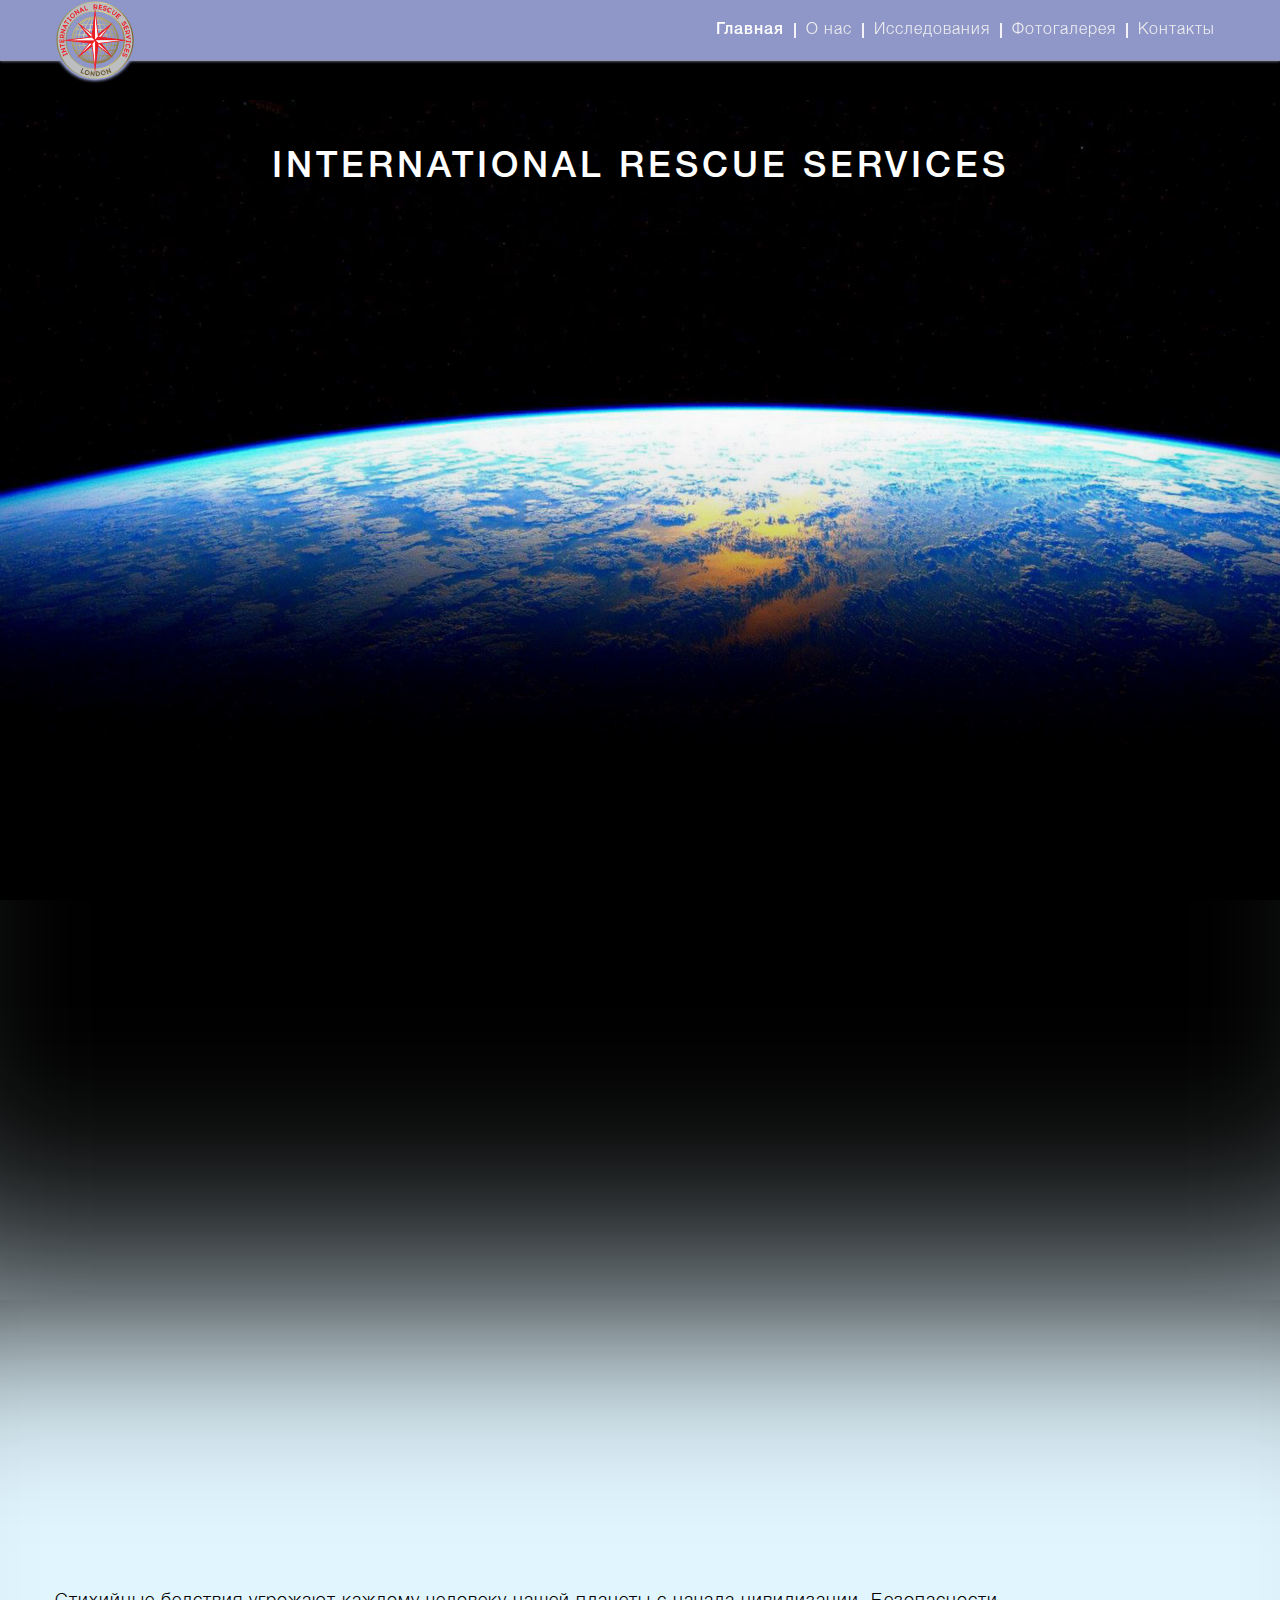
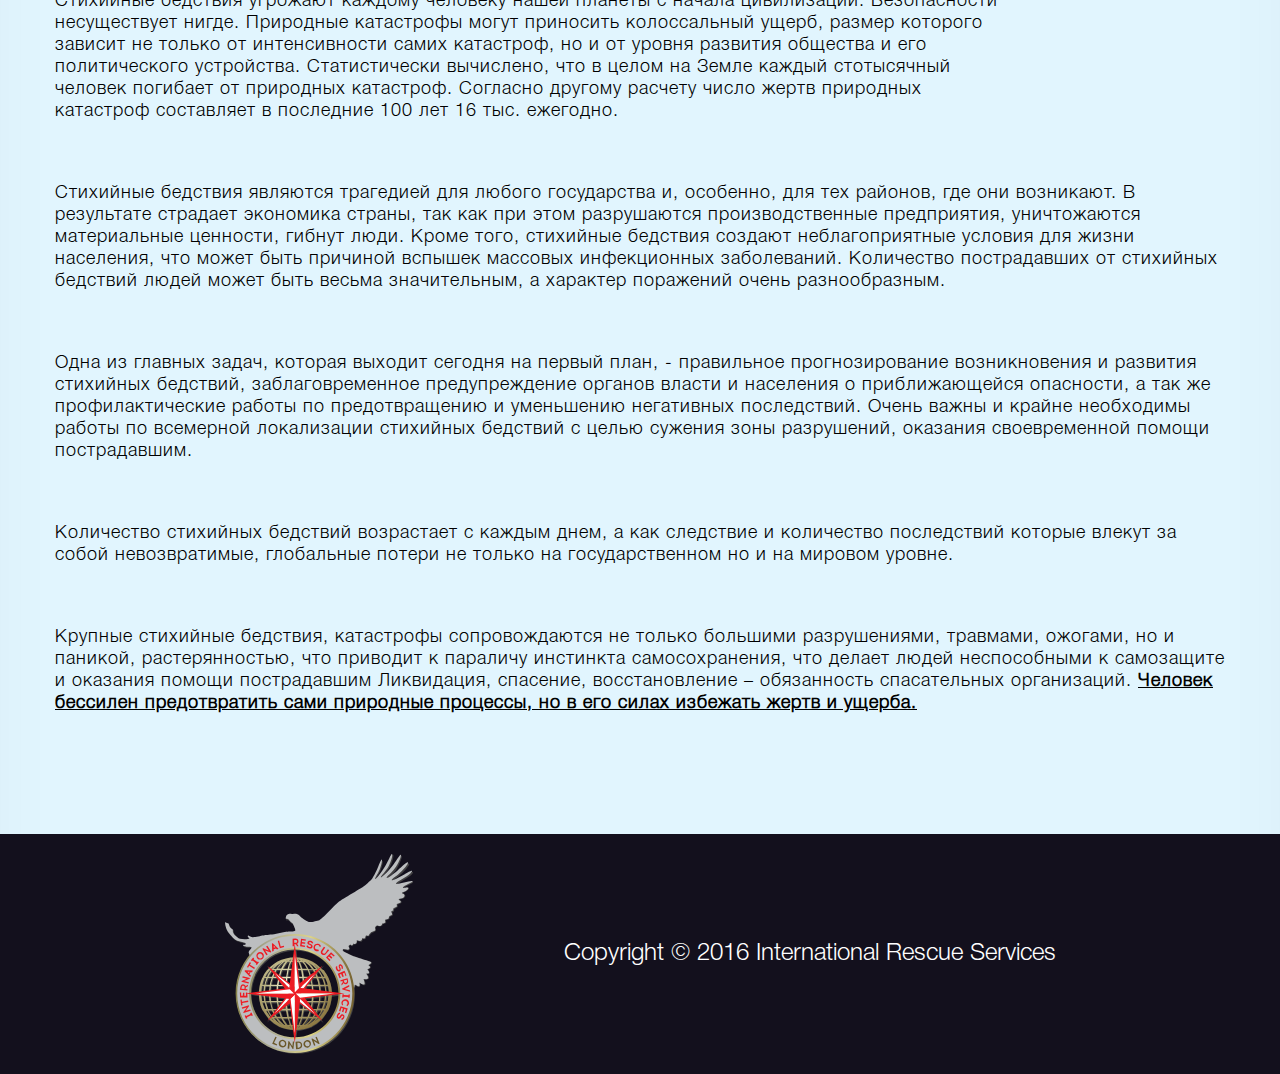
<file: index.html>
<!DOCTYPE html>
<html>
<head>
	<meta charset="UTF-8">
	<meta name="viewport" content="width=device-width, initial-scale=1, user-scalable=no">
	<script src="script/jquery-2.0.2.min.js"></script>
	<link rel="stylesheet" href="css/style.css">
	<link rel="stylesheet" href="dist/css/lightbox.min.css">
	<link rel="stylesheet" href="css/animate.css">
	<link rel="shortcut icon" href="image/Shortcut.png">
	<title>IRS</title>
</head>
<body>
	<header>
		<div class="container">
			<div class="logo"><a href="#"></a></div>
			<nav class="register">
				<ul>
					<li class="active"><a href="#">Главная</a></li>
					<li><a href="site/about.html">О нас</a></li>
					<li><a href="site/research.html">Исследования</a></li>
					<li><a href="site/photos.html">Фотогалерея</a></li>
					<li><a href="site/contacts.html">Контакты</a></li>
				</ul>
			</nav>
		</div>
	</header>
	<menu class="slider">
		<a href="#">≡</a>
	</menu>

	<div class="header-block">
		<div class="container">
			<h1 class="animated bounceInDown">international rescue services</h1>
		</div>
	</div>

	<div class="contant-block" id="about">
		<div class="container">
			<h2>INTERNATIONAL RESCUE SERVICES - </h2>
			<p>международная компания, основной специализацией которой является предоставления  услуг в области ликвидации последствий чрезвычайных происшествий: геологического, гидрологического, метеорологического  характера, ликвидация последствий пожаров, масштабных ДТП, предоставление защиты и  помощи жертвам вооруженных конфликтов, основанных на нормах международного гуманитарного права, участие в ликвидации глобального потепления.</p>
		</div>
	</div>
	
	<div class="contant-info">
		<div class="container">
			<div class="about-info">
				<div class="cloud"></div>
				<!-- <p>За последние несколько десятилетий аварии и катастрофы природного и техногенного происхождения приобретают все большие масштабы и влекут за собой значительные человеческие жертвы, приносят ущерб личному и государственному имуществу, исчисляемый миллиардами долларов. Не меньше человеческих жертв и ущерба приносят локальные вооруженные конфликты.</p> -->
				<p>Стихийные бедствия угрожают каждому человеку нашей планеты с начала цивилизации. Безопасности несуществует нигде. Природные катастрофы могут приносить колоссальный ущерб, размер которого зависит не только от интенсивности самих катастроф, но и от уровня развития общества и его политического устройства. Статистически вычислено, что в целом на Земле каждый стотысячный человек погибает от природных катастроф. Согласно другому расчету число жертв природных катастроф составляет в последние 100 лет 16 тыс. ежегодно.</p>
				<p>Стихийные бедствия являются трагедией для любого государства и, особенно, для тех районов, где они возникают. В результате страдает экономика страны, так как при этом разрушаются производственные предприятия, уничтожаются материальные ценности, гибнут люди. Кроме того, стихийные бедствия создают неблагоприятные условия для жизни населения, что может быть причиной вспышек массовых инфекционных заболеваний. Количество пострадавших от стихийных бедствий людей может быть весьма значительным, а характер поражений очень разнообразным.</p>
				<p>Одна из главных задач, которая выходит сегодня на первый план, - правильное прогнозирование возникновения и развития стихийных бедствий, заблаговременное предупреждение органов власти и населения о приближающейся опасности, а так же  профилактические работы по предотвращению и уменьшению негативных последствий. Очень важны и крайне необходимы работы по всемерной локализации стихийных бедствий с целью сужения зоны разрушений, оказания своевременной помощи пострадавшим.</p>
				<p>Количество стихийных бедствий возрастает с  каждым днем, а как следствие и  количество последствий которые влекут за собой невозвратимые, глобальные потери не только на государственном но и на мировом уровне.</p>
				<p>Крупные стихийные бедствия, катастрофы сопровождаются не только большими разрушениями, травмами, ожогами, но и паникой, растерянностью, что приводит к параличу инстинкта самосохранения, что делает людей неспособными к самозащите и оказания помощи пострадавшим Ликвидация, спасение, восстановление – обязанность спасательных организаций. <span>Человек бессилен предотвратить сами природные процессы, но в его силах избежать жертв и ущерба.</span></p>
			</div>
		</div>
	</div>

	<footer id="contact">
		<div class="container">
			<div><a href="#" class="logo"></a></div>
			<div>
				<h3>Copyright © 2016 International Rescue Services</h3>
			</div>
		</div>
	</footer>
</body>
</html>
	<script src="script/jquery.appear.js"></script>

<script type="text/javascript">
$(document.body).on('appear', '#about .container', function(e, $affected) {
    $(this).addClass("appeared");
});
$('#about .container').appear({force_process: true});

$(document.body).on('appear', '.cloud', function(e, $affected) {
    $(this).addClass("appeared");
});
$('.cloud').appear({force_process: true});

$(".slider a").click(function() {
	event.preventDefault();
	$("header").toggleClass("active");
	$(".slider").toggleClass("active");
})
</script>
</file>
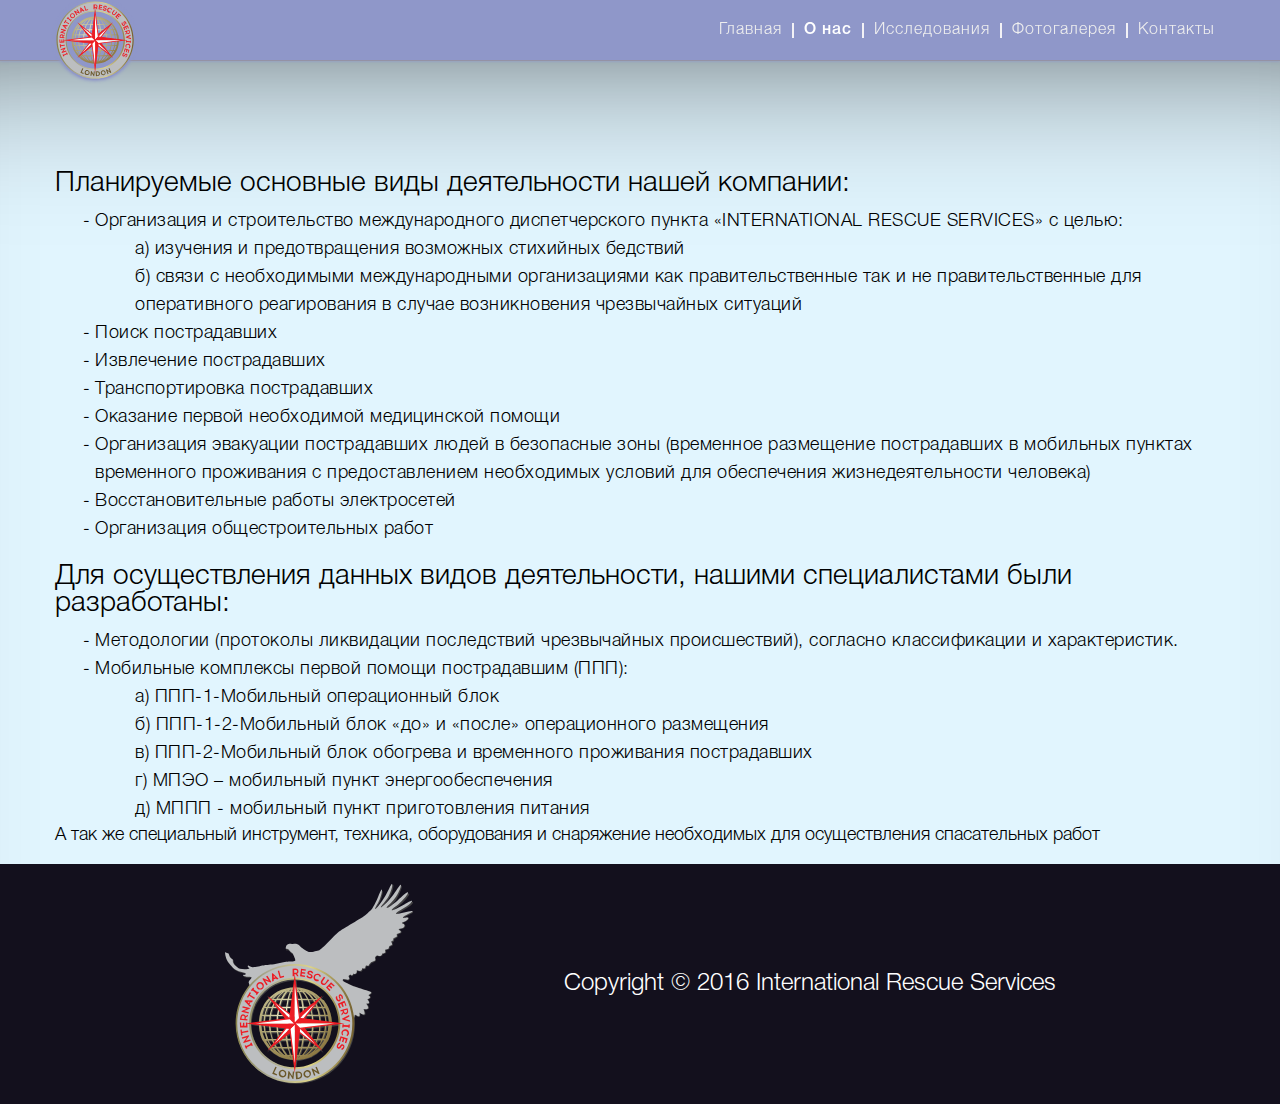
<file: site/about.html>
<!DOCTYPE html>
<html>
<head>
	<meta charset="UTF-8">
	<meta name="viewport" content="width=device-width, initial-scale=1, user-scalable=no">
	<script src="../script/jquery-2.0.2.min.js"></script>
	<link rel="stylesheet" href="../css/style.css">
	<link rel="stylesheet" href="../dist/css/lightbox.min.css">
	<link rel="stylesheet" href="../css/animate.css">
	<link rel="shortcut icon" href="../image/Shortcut.png">
	<title>О нас</title>
</head>
<body>
	<header>
		<div class="container">
			<div class="logo"><a href="../index.html"></a></div>
			<nav class="register">
				<ul>
					<li><a href="../index.html">Главная</a></li>
					<li class="active"><a href="#">О нас</a></li>
					<li><a href="research.html">Исследования</a></li>
					<li><a href="photos.html">Фотогалерея</a></li>
					<li><a href="contacts.html">Контакты</a></li>
				</ul>
			</nav>
		</div>
	</header>
	<menu class="slider">
		<a href="#">≡</a>
	</menu>
	
	<div class="contant-info">
		<div class="container">
			<h2>Планируемые основные  виды деятельности нашей компании:</h2>
			<ul>
				<li>Организация и строительство международного диспетчерского пункта  «INTERNATIONAL RESCUE SERVICES» с целью:
					<ul>
						<li>а) изучения и предотвращения возможных стихийных бедствий</li>
						<li>б) связи с необходимыми международными организациями  как правительственные так и не правительственные для оперативного реагирования в случае возникновения чрезвычайных ситуаций</li>
					</ul>
				</li>
				<li>Поиск пострадавших</li>
				<li>Извлечение пострадавших</li>
				<li>Транспортировка пострадавших</li>
				<li>Оказание первой необходимой  медицинской помощи</li>
				<li>Организация эвакуации пострадавших людей в безопасные зоны (временное  размещение пострадавших в мобильных пунктах временного проживания с предоставлением необходимых условий для  обеспечения жизнедеятельности человека)</li>
				<li>Восстановительные работы  электросетей</li>
				<li>Организация общестроительных работ</li>
			</ul>
			<h2>Для осуществления данных видов деятельности, нашими специалистами были разработаны:</h2>
			<ul>
				<li>Методологии (протоколы ликвидации последствий чрезвычайных происшествий), согласно классификации и характеристик.</li>
				<li>Мобильные комплексы первой помощи пострадавшим (ППП):
					<ul>
						<li>а) ППП-1-Мобильный операционный блок</li>
						<li>б) ППП-1-2-Мобильный блок «до» и «после» операционного размещения</li>
						<li>в) ППП-2-Мобильный блок обогрева и временного проживания пострадавших</li>
						<li>г) МПЭО – мобильный пункт энергообеспечения</li>
						<li>д) МППП - мобильный пункт приготовления питания</li>
					</ul>
				</li>
			</ul>
			<p>А так же специальный инструмент, техника, оборудования и снаряжение необходимых для осуществления спасательных работ</p>
		</div>
	</div>

	<footer id="contact">
		<div class="container">
			<div><a href="#" class="logo"></a></div>
			<div>
				<h3>Copyright © 2016 International Rescue Services</h3>
			</div>
		</div>
	</footer>
</body>
</html>
	<script src="../script/jquery.appear.js"></script>

<script type="text/javascript">
$(document.body).on('appear', '.contant-info li', function(e, $affected) {
    $(this).addClass("appeared");
});
$('.contant-info li').appear({force_process: true});

$(".slider a").click(function() {
	event.preventDefault();
	$("header").toggleClass("active");
	$(".slider").toggleClass("active");
})
</script>
</file>
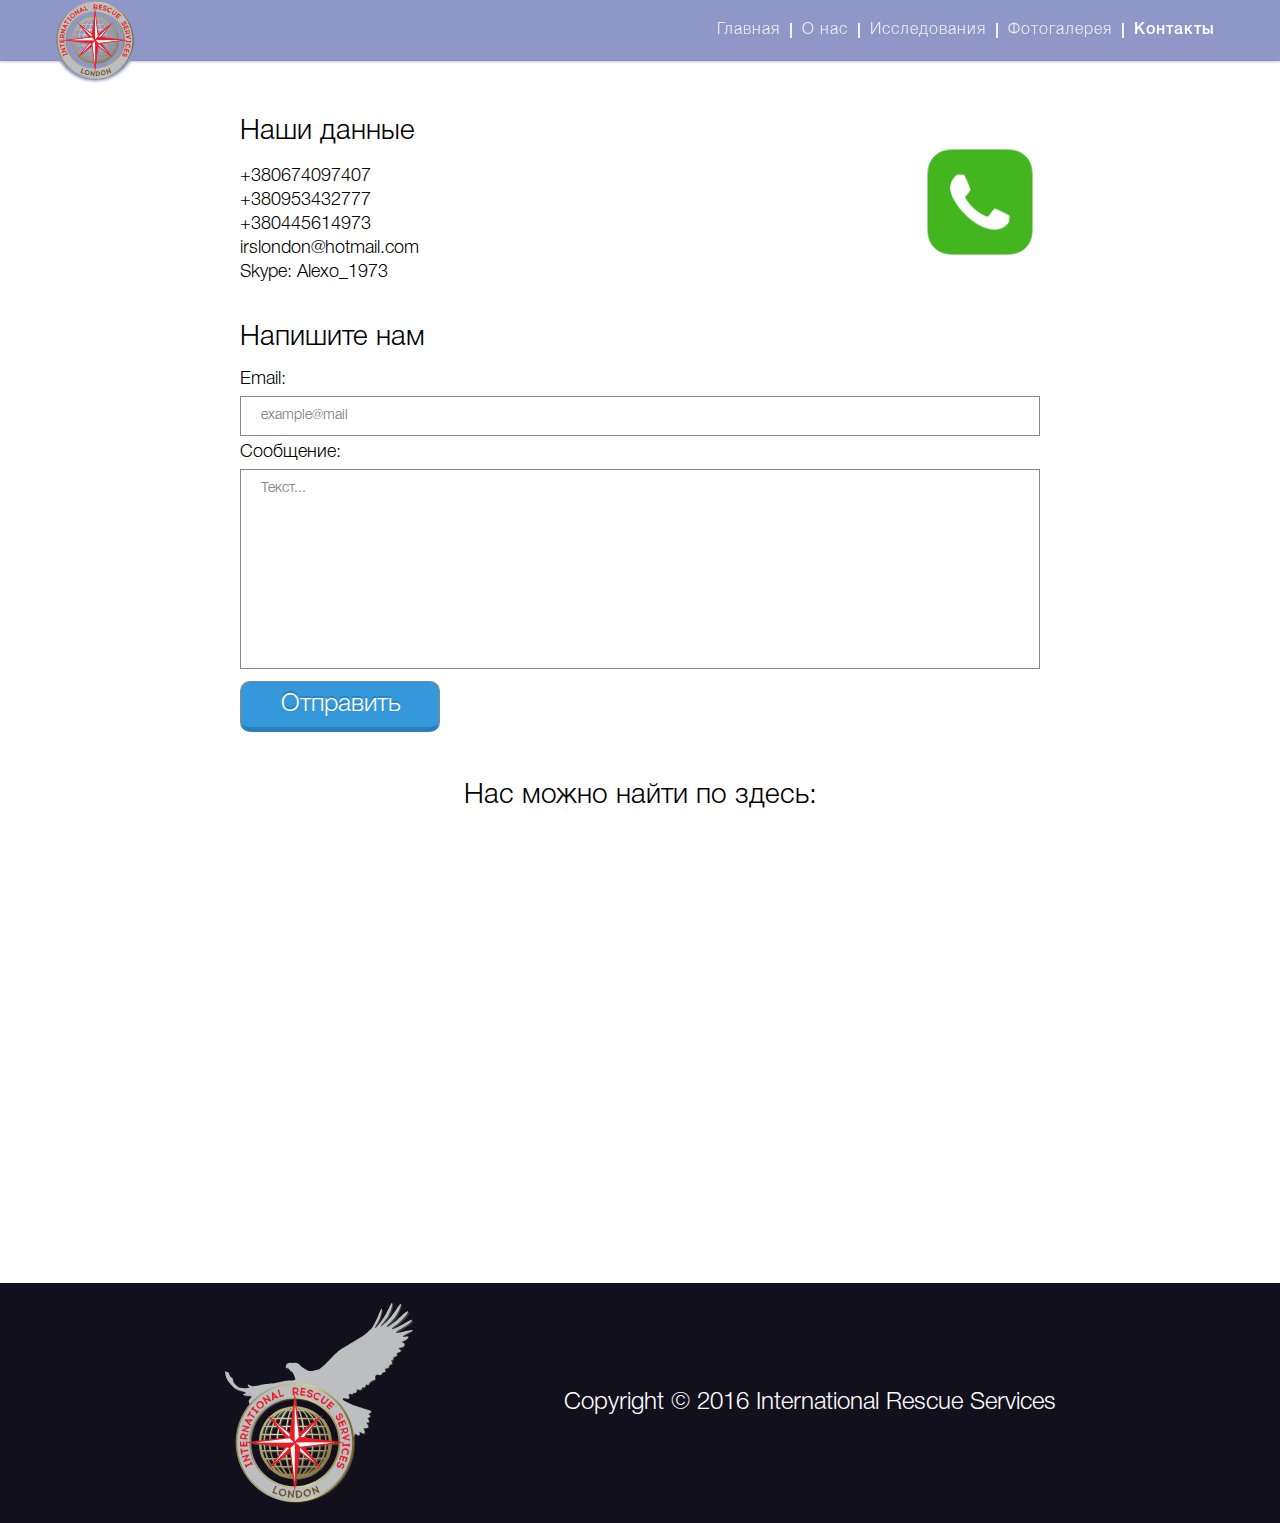
<file: site/contacts.html>
<!DOCTYPE html>
<html>
<head>
	<meta charset="UTF-8">
	<meta name="viewport" content="width=device-width, initial-scale=1, user-scalable=no">
	<script src="../script/jquery-2.0.2.min.js"></script>
	<link rel="stylesheet" href="../css/style.css">
	<link rel="stylesheet" href="../dist/css/lightbox.min.css">
	<link rel="stylesheet" href="../css/animate.css">
	<link rel="shortcut icon" href="../image/Shortcut.png">
	<title>Контакты</title>
</head>
<body>
	<header>
		<div class="container">
			<div class="logo"><a href="../index.html"></a></div>
			<nav class="register">
				<ul>
					<li><a href="../index.html">Главная</a></li>
					<li><a href="about.html">О нас</a></li>
					<li><a href="research.html">Исследования</a></li>
					<li><a href="photos.html">Фотогалерея</a></li>
					<li class="active"><a href="#">Контакты</a></li>
				</ul>
			</nav>
		</div>
	</header>
	<menu class="slider">
		<a href="#">≡</a>
	</menu>

	<div class="contact">
		<div class="container">
			<div class="phone">
				<h2>Наши данные</h2>
				<p>+380674097407</p>
				<p>+380953432777</p>
				<p>+380445614973</p>
				<a href="mailto:irslondon@hotmail.com">irslondon@hotmail.com</a>
				<p>Skype: Alexo_1973</p>
			</div>
			<div class="form">
				<h2>Напишите нам</h2>
				<form action="../send.php" method="post">
					<label for="name">Email:</label>
					<input type="email" id="name" name="name" placeholder="example@mail" required>
					<label for="text">Сообщение:</label>
					<textarea name="text" id="text" placeholder="Текст..." required></textarea>
					<input type="submit" value="Отправить">
				</form>
			</div>
		</div>
	</div>

	<div class="map">
		<h2>Нас можно найти по здесь:</h2>
		<div class="overlay" onClick="style.pointerEvents='none'"></div>
		<iframe src="https://www.google.com/maps/embed?pb=!1m18!1m12!1m3!1d2541.0908781512867!2d30.517517415328292!3d50.43940789604219!2m3!1f0!2f0!3f0!3m2!1i1024!2i768!4f13.1!3m3!1m2!1s0x40d4cefef3dfec57%3A0x16980b7ef140870c!2z0LLRg9C70LjRhtGPINCg0L7Qs9C90ZbQtNC40L3RgdGM0LrQsCwgNCwg0JrQuNGX0LI!5e0!3m2!1sru!2sua!4v1469047606410" width="600" height="450" frameborder="0" style="border:0" allowfullscreen></iframe>
	</div>

	<footer id="contact">
		<div class="container">
			<div><a href="#" class="logo"></a></div>
			<div>
				<h3>Copyright © 2016 International Rescue Services</h3>
			</div>
		</div>
	</footer>
</body>
</html>
<script type="text/javascript">
$(".slider a").click(function() {
	event.preventDefault();
	$("header").toggleClass("active");
	$(".slider").toggleClass("active");
})
</script>
</file>
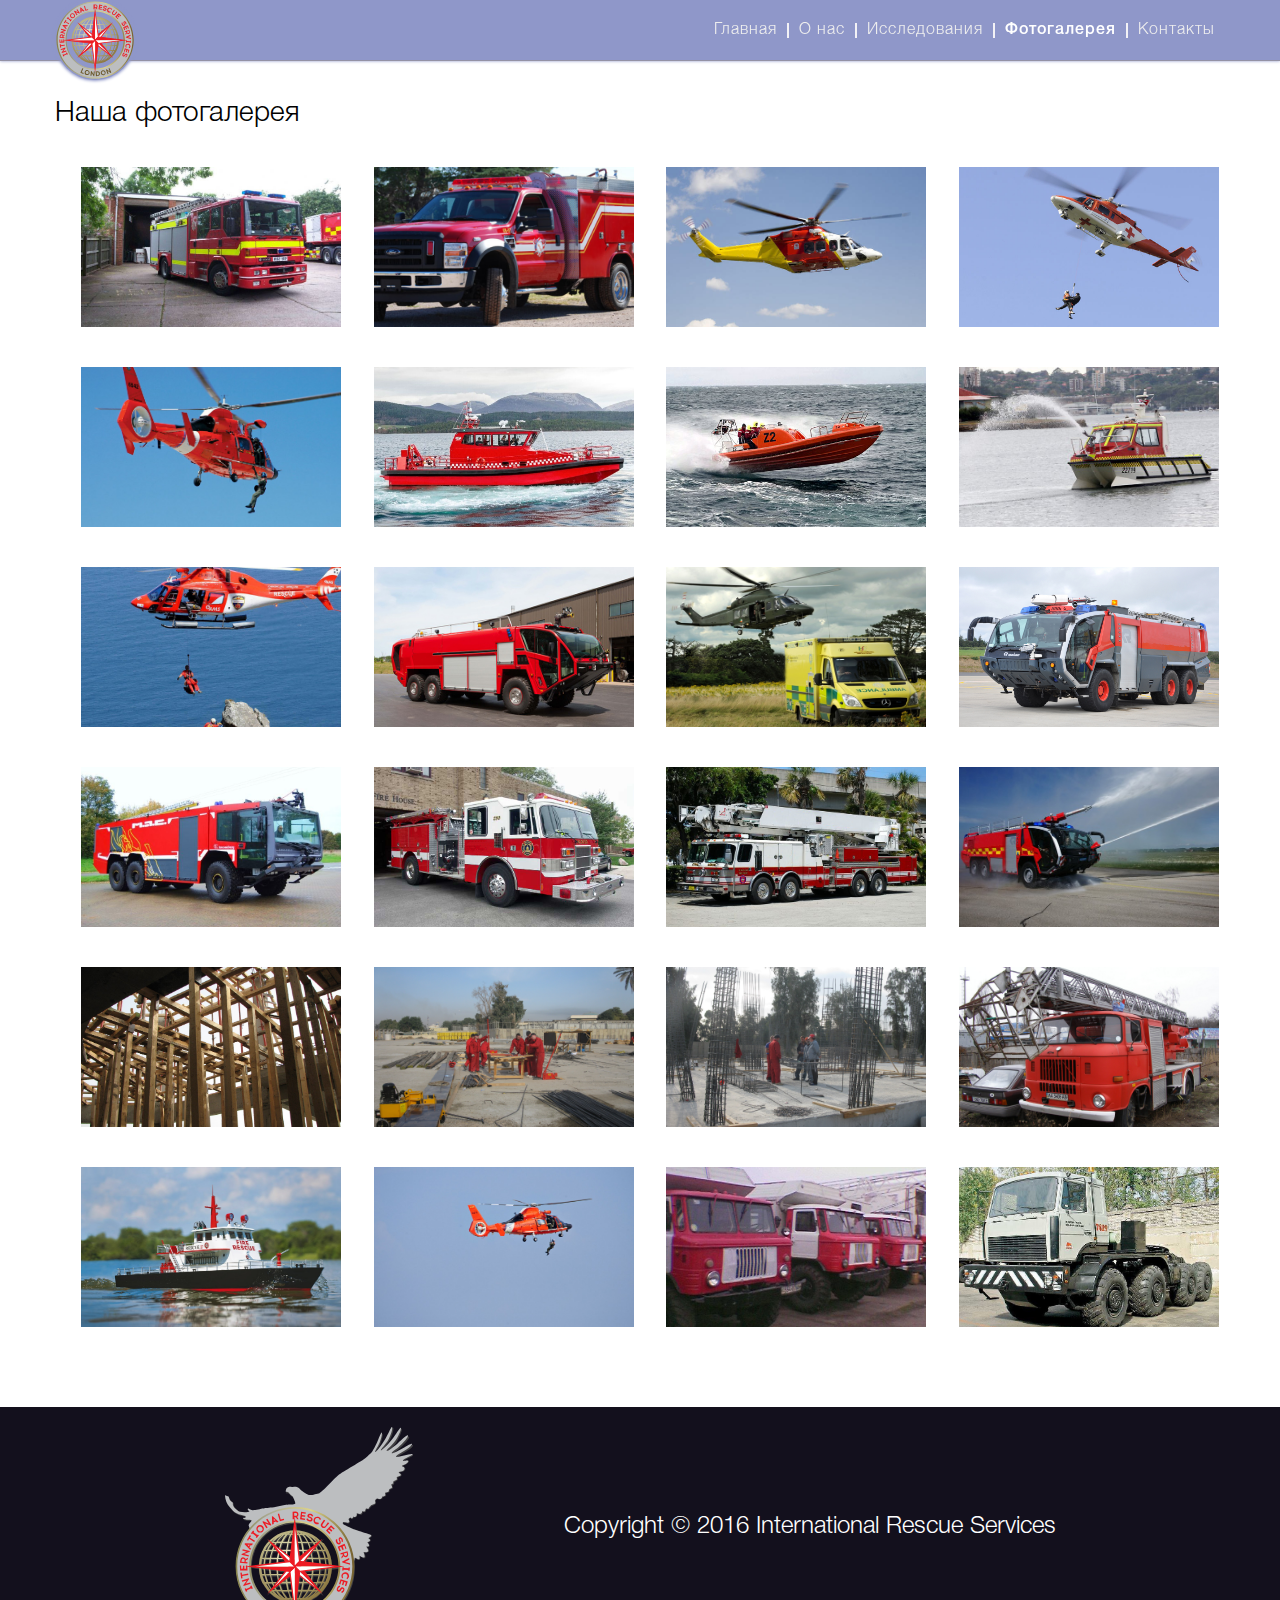
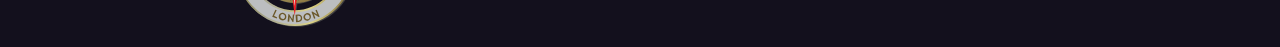
<file: site/photos.html>
<!DOCTYPE html>
<html>
<head>
	<meta charset="UTF-8">
	<meta name="viewport" content="width=device-width, initial-scale=1, user-scalable=no">
	<script src="../script/jquery-2.0.2.min.js"></script>
	<link rel="stylesheet" href="../css/style.css">
	<link rel="stylesheet" href="../dist/css/lightbox.min.css">
	<link rel="stylesheet" href="../css/animate.css">
	<link rel="shortcut icon" href="../image/Shortcut.png">
	<title>Фотографии</title>
</head>
<body>
	<header>
		<div class="container">
			<div class="logo"><a href="../index.html"></a></div>
			<nav class="register">
				<ul>
					<li><a href="../index.html">Главная</a></li>
					<li><a href="about.html">О нас</a></li>
					<li><a href="research.html">Исследования</a></li>
					<li class="active"><a href="#">Фотогалерея</a></li>
					<li><a href="contacts.html">Контакты</a></li>
				</ul>
			</nav>
		</div>
	</header>
	<menu class="slider">
		<a href="#">≡</a>
	</menu>

	<div class="contant">
		<div class="container">
			<h2>Наша фотогалерея</h2>
			<div class="block">
				<div class="block-image">
					<a href="../image/photo-1.jpg" data-lightbox="photos" data-title="">
						<img src="../image/photo-1.jpg" alt="photo-1">
					</a>
				</div>
				<div class="block-image">
					<a href="../image/photo-2.png" data-lightbox="photos" data-title="">
						<img src="../image/photo-2.png" alt="photo-2">
					</a>
				</div>
				<div class="block-image">
					<a href="../image/photo-3.jpg" data-lightbox="photos" data-title="">
						<img src="../image/photo-3.jpg" alt="photo-3">
					</a>
				</div>
				<div class="block-image">
					<a href="../image/photo-4.jpg" data-lightbox="photos" data-title="">
						<img src="../image/photo-4.jpg" alt="photo-4">
					</a>
				</div>
				<div class="block-image">
					<a href="../image/photo-5.jpg" data-lightbox="photos" data-title="">
						<img src="../image/photo-5.jpg" alt="photo-5">
					</a>
				</div>
				<div class="block-image">
					<a href="../image/photo-6.jpg" data-lightbox="photos" data-title="">
						<img src="../image/photo-6.jpg" alt="photo-6">
					</a>
				</div>
				<div class="block-image">
					<a href="../image/photo-7.jpg" data-lightbox="photos" data-title="">
						<img src="../image/photo-7.jpg" alt="photo-7">
					</a>
				</div>
				<div class="block-image">
					<a href="../image/photo-8.jpg" data-lightbox="photos" data-title="">
						<img src="../image/photo-8.jpg" alt="photo-8">
					</a>
				</div>
				<div class="block-image">
					<a href="../image/photo-9.jpg" data-lightbox="photos" data-title="">
						<img src="../image/photo-9.jpg" alt="photo-9">
					</a>
				</div>
				<div class="block-image">
					<a href="../image/photo-10.jpg" data-lightbox="photos" data-title="">
						<img src="../image/photo-10.jpg" alt="photo-10">
					</a>
				</div>
				<div class="block-image">
					<a href="../image/photo-11.png" data-lightbox="photos" data-title="">
						<img src="../image/photo-11.png" alt="photo-11">
					</a>
				</div>
				<div class="block-image">
					<a href="../image/photo-12.jpg" data-lightbox="photos" data-title="">
						<img src="../image/photo-12.jpg" alt="photo-12">
					</a>
				</div>
				<div class="block-image">
					<a href="../image/photo-13.jpg" data-lightbox="photos" data-title="">
						<img src="../image/photo-13.jpg" alt="photo-13">
					</a>
				</div>
				<div class="block-image">
					<a href="../image/photo-14.jpg" data-lightbox="photos" data-title="">
						<img src="../image/photo-14.jpg" alt="photo-14">
					</a>
				</div>
				<div class="block-image">
					<a href="../image/photo-15.jpg" data-lightbox="photos" data-title="">
						<img src="../image/photo-15.jpg" alt="photo-15">
					</a>
				</div>
				<div class="block-image">
					<a href="../image/photo-16.jpeg" data-lightbox="photos" data-title="">
						<img src="../image/photo-16.jpeg" alt="photo-16">
					</a>
				</div>
				<div class="block-image">
					<a href="../image/photo-17.jpg" data-lightbox="photos" data-title="">
						<img src="../image/photo-17.jpg" alt="photo-17">
					</a>
				</div>
				<div class="block-image">
					<a href="../image/photo-18.jpg" data-lightbox="photos" data-title="">
						<img src="../image/photo-18.jpg" alt="photo-18">
					</a>
				</div>
				<div class="block-image">
					<a href="../image/photo-19.jpg" data-lightbox="photos" data-title="">
						<img src="../image/photo-19.jpg" alt="photo-19">
					</a>
				</div>
				<div class="block-image">
					<a href="../image/photo-21.jpg" data-lightbox="photos" data-title="">
						<img src="../image/photo-21.jpg" alt="photo-21">
					</a>
				</div>
				<div class="block-image">
					<a href="../image/photo-22.jpg" data-lightbox="photos" data-title="">
						<img src="../image/photo-22.jpg" alt="photo-22">
					</a>
				</div>
				<div class="block-image">
					<a href="../image/photo-23.jpg" data-lightbox="photos" data-title="">
						<img src="../image/photo-23.jpg" alt="photo-23">
					</a>
				</div>
				<div class="block-image">
					<a href="../image/photo-24.jpg" data-lightbox="photos" data-title="">
						<img src="../image/photo-24.jpg" alt="photo-24">
					</a>
				</div>
				<div class="block-image">
					<a href="../image/photo-25.jpg" data-lightbox="photos" data-title="">
						<img src="../image/photo-25.jpg" alt="photo-25">
					</a>
				</div>
			</div>
		</div>
	</div>

	<footer id="contact">
		<div class="container">
			<div><a href="#" class="logo"></a></div>
			<div>
				<h3>Copyright © 2016 International Rescue Services</h3>
			</div>
		</div>
	</footer>
	<script src="../dist/js/lightbox-plus-jquery.min.js"></script>
</body>
</html>
<script type="text/javascript">
$(".slider a").click(function() {
	event.preventDefault();
	$("header").toggleClass("active");
	$(".slider").toggleClass("active");
})
</script>
</file>
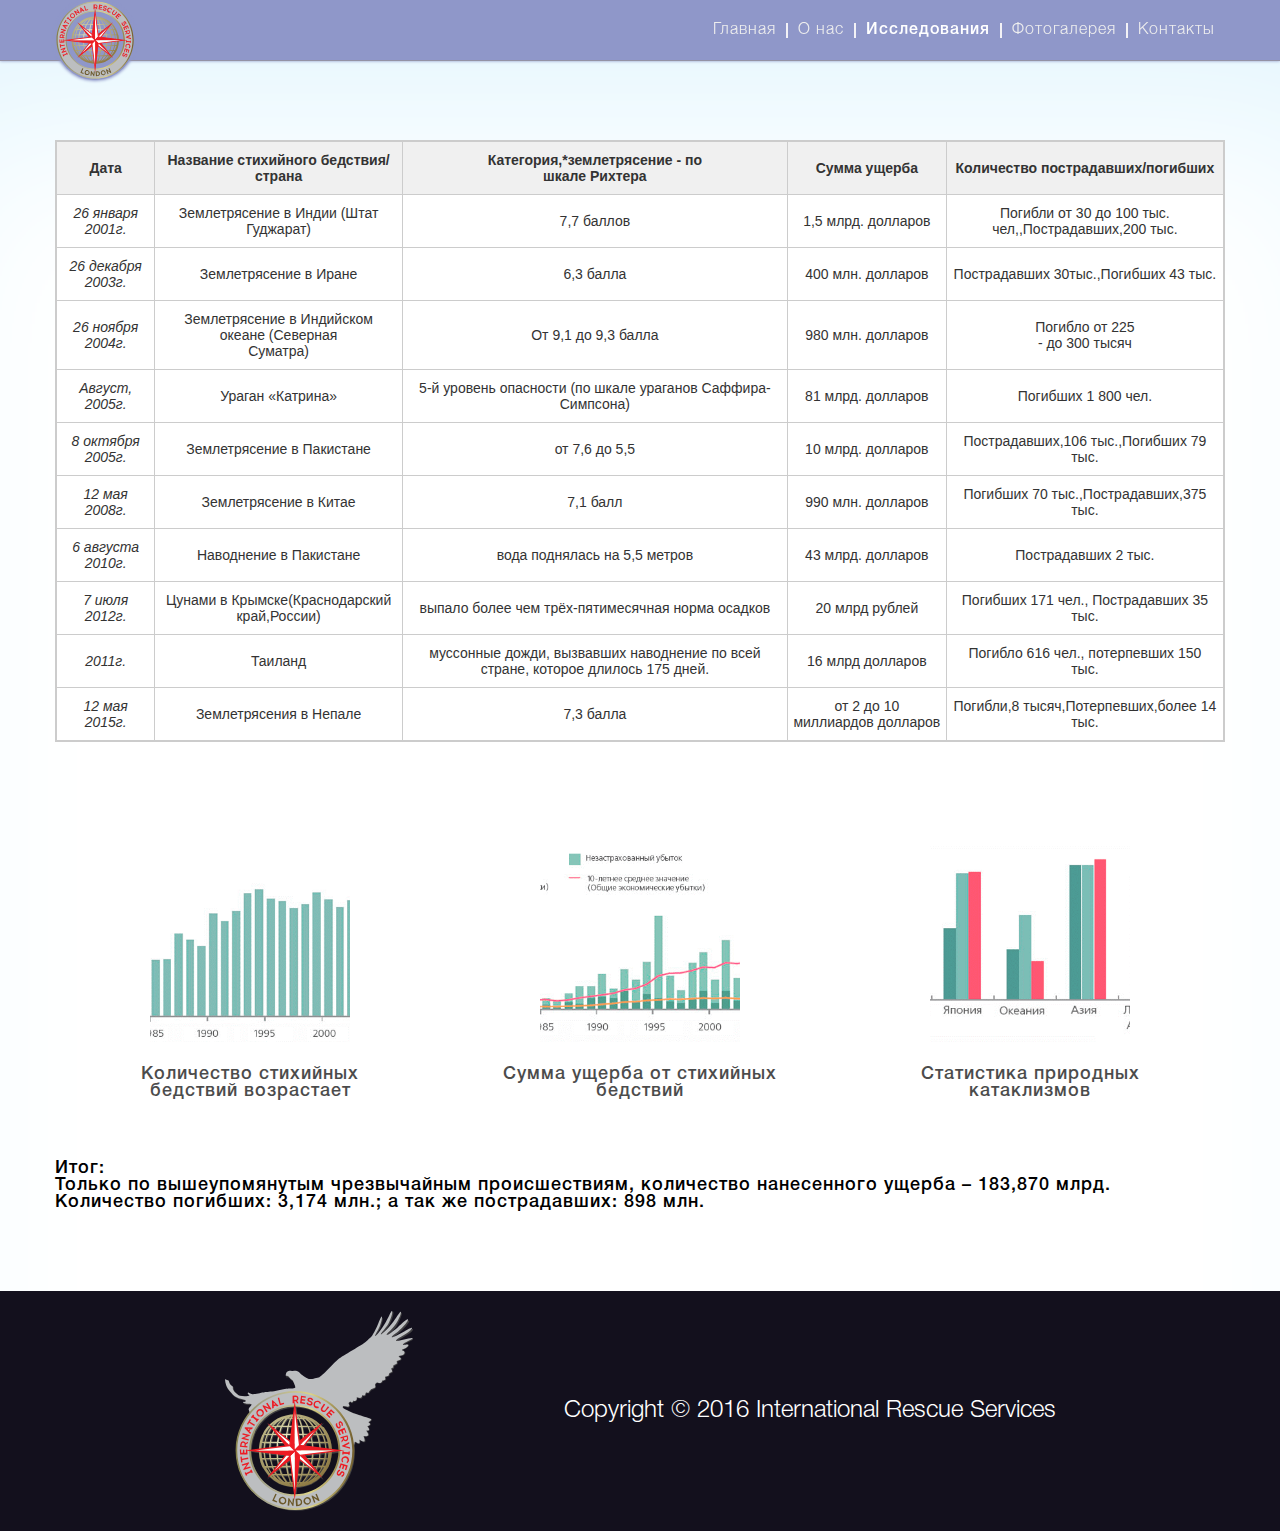
<file: site/research.html>
<!DOCTYPE html>
<html>
<head>
	<meta charset="UTF-8">
	<meta name="viewport" content="width=device-width, initial-scale=1, user-scalable=no">
	<script src="../script/jquery-2.0.2.min.js"></script>
	<link rel="stylesheet" href="../css/style.css">
	<link rel="stylesheet" href="../dist/css/lightbox.min.css">
	<link rel="stylesheet" href="../css/animate.css">
	<link rel="shortcut icon" href="../image/Shortcut.png">
	<title>Исследования</title>
</head>
<body>
	<header>
		<div class="container">
			<div class="logo"><a href="../index.html"></a></div>
			<nav class="register">
				<ul>
					<li><a href="../index.html">Главная</a></li>
					<li><a href="about.html">О нас</a></li>
					<li class="active"><a href="#">Исследования</a></li>
					<li><a href="photos.html">Фотогалерея</a></li>
					<li><a href="contacts.html">Контакты</a></li>
				</ul>
			</nav>
		</div>
	</header>
	<menu class="slider">
		<a href="#">≡</a>
	</menu>

	<div class="contant-info-2">
		<div class="container">
			<div class="table" id="table">
				<table class="tg">
				  <tr>
				    <th class="tg-9hbo">Дата</th>
				    <th class="tg-9hbo">Название стихийного бедствия/страна</th>
				    <th class="tg-9hbo">Категория,*землетрясение - по<br>шкале Рихтера</th>
				    <th class="tg-9hbo">Сумма ущерба</th>
				    <th class="tg-9hbo">Количество пострадавших/погибших</th>
				  </tr>
				  <tr>
				    <td class="tg-yw4l">26 января 2001г.</td>
				    <td class="tg-yw4l">Землетрясение в Индии (Штат Гуджарат)</td>
				    <td class="tg-yw4l">7,7 баллов</td>
				    <td class="tg-yw4l">1,5 млрд. долларов</td>
				    <td class="tg-yw4l">Погибли от 30 до 100 тыс. чел,,Пострадавших,200 тыс.</td>
				  </tr>
				  <tr>
				    <td class="tg-yw4l">26 декабря 2003г.</td>
				    <td class="tg-yw4l">Землетрясение в Иране</td>
				    <td class="tg-yw4l">6,3 балла</td>
				    <td class="tg-yw4l">400 млн. долларов</td>
				    <td class="tg-yw4l">Пострадавших 30тыс.,Погибших 43 тыс.</td>
				  </tr>
				  <tr>
				    <td class="tg-yw4l">26 ноября 2004г.</td>
				    <td class="tg-yw4l">Землетрясение в Индийском океане (Северная<br>Суматра)</td>
				    <td class="tg-yw4l">От 9,1 до 9,3 балла</td>
				    <td class="tg-yw4l">980 млн. долларов</td>
				    <td class="tg-yw4l">Погибло от 225<br>- до 300 тысяч</td>
				  </tr>
				  <tr>
				    <td class="tg-yw4l">Август, 2005г.</td>
				    <td class="tg-yw4l">Ураган «Катрина»</td>
				    <td class="tg-yw4l">5-й уровень опасности (по шкале ураганов Саффира-Симпсона)</td>
				    <td class="tg-yw4l">81 млрд. долларов</td>
				    <td class="tg-yw4l">Погибших 1 800 чел.</td>
				  </tr>
				  <tr>
				    <td class="tg-yw4l">8 октября 2005г.</td>
				    <td class="tg-yw4l">Землетрясение в Пакистане</td>
				    <td class="tg-yw4l">от 7,6 до 5,5</td>
				    <td class="tg-yw4l">10 млрд. долларов</td>
				    <td class="tg-yw4l">Пострадавших,106 тыс.,Погибших 79 тыс.</td>
				  </tr>
				  <tr>
				    <td class="tg-yw4l">12 мая 2008г.</td>
				    <td class="tg-yw4l">Землетрясение в Китае</td>
				    <td class="tg-yw4l">7,1 балл</td>
				    <td class="tg-yw4l">990 млн. долларов</td>
				    <td class="tg-yw4l">Погибших 70 тыс.,Пострадавших,375 тыс.</td>
				  </tr>
				  <tr>
				    <td class="tg-yw4l">6 августа 2010г.</td>
				    <td class="tg-yw4l">Наводнение в Пакистане</td>
				    <td class="tg-yw4l">вода поднялась на 5,5 метров</td>
				    <td class="tg-yw4l">43 млрд. долларов</td>
				    <td class="tg-yw4l">Пострадавших 2 тыс.</td>
				  </tr>
				  <tr>
				    <td class="tg-yw4l">7 июля 2012г.</td>
				    <td class="tg-yw4l">Цунами в Крымске(Краснодарский край,России)</td>
				    <td class="tg-yw4l">выпало более чем трёх-пятимесячная норма осадков</td>
				    <td class="tg-yw4l">20 млрд рублей</td>
				    <td class="tg-yw4l">Погибших 171 чел., Пострадавших 35 тыс.</td>
				  </tr>
				  <tr>
				    <td class="tg-yw4l">2011г.</td>
				    <td class="tg-yw4l">Таиланд</td>
				    <td class="tg-yw4l">муссонные дожди, вызвавших наводнение по всей стране, которое длилось 175 дней.</td>
				    <td class="tg-yw4l">16 млрд долларов</td>
				    <td class="tg-yw4l">Погибло 616 чел., потерпевших 150<br>тыс.</td>
				  </tr>
				  <tr>
				    <td class="tg-yw4l">12 мая 2015г.</td>
				    <td class="tg-yw4l">Землетрясения в Непале</td>
				    <td class="tg-yw4l">7,3 балла</td>
				    <td class="tg-yw4l">от 2 до 10 миллиардов долларов</td>
				    <td class="tg-yw4l">Погибли,8 тысяч,Потерпевших,более 14 тыс.</td>
				  </tr>
				</table>
			</div>
			<div class="graphs">
				<div class="graph-block graph-block-1">
					<a class="example-image-link" href="../image/graph-1.png" data-lightbox="graph" data-title="Количество стихийных бедствий возрастает">
						<img src="../image/graph-1.png" alt="graph-1">
						<p>Количество стихийных бедствий возрастает</p>
					</a>
				</div>
				<div class="graph-block graph-block-2">
					<a class="example-image-link" href="../image/graph-2.png" data-lightbox="graph" data-title="Сумма ущерба от стихийных  бедствий">
						<img src="../image/graph-2.png" alt="graph-2">
						<p>Сумма ущерба от стихийных  бедствий</p>
					</a>
				</div>
				<div class="graph-block graph-block-3">
					<a class="example-image-link" href="../image/graph-3.png" data-lightbox="graph" data-title="Статистика природных катаклизмов">
						<img src="../image/graph-3.png" alt="graph-3">
						<p>Статистика природных катаклизмов</p>
					</a>
				</div>
			</div>
			<p class="total">Итог:<br>Только по вышеупомянутым чрезвычайным происшествиям, количество нанесенного ущерба – 183,870 млрд.<br>Количество  погибших: 3,174 млн.; а так же пострадавших: 898 млн.</p>
		</div>
	</div>

	<footer id="contact">
		<div class="container">
			<div><a href="#" class="logo"></a></div>
			<div>
				<h3>Copyright © 2016 International Rescue Services</h3>
			</div>
		</div>
	</footer>
	<script src="../dist/js/lightbox-plus-jquery.min.js"></script>
</body>
</html>

<script src="../script/jquery.appear.js"></script>
<script type="text/javascript">
$(document.body).on('appear', '.graphs div', function(e, $affected) {
    $(this).addClass("appeared");
});
$('.graphs div').appear({force_process: true});

$(".slider a").click(function() {
	event.preventDefault();
	$("header").toggleClass("active");
	$(".slider").toggleClass("active");
})
</script>
</file>
<file: css/style.css>
/* Reset Styles */

@import url(reset.css);

@import url(font.css);

/* Custom Styles */

body {
	width: 100%;
	font: 400 14px HelveticaNeueCyr-Light;
	background: #fff;
}

h1 {
	font: 400 36px HelveticaNeueCyr-Medium;
}

h2 {
	font-size: 28px;
}

h3 {
	font-size: 24px;
}

h4 {
	font-size: 18px;
}

h5 {
	font-size: 14px;
}

/* container */

.container {
	position: relative;
	margin: 0 auto;
	width: 1170px;
	padding: 0 20px;
}

/* header */

header {
	position: fixed;
	top: 0;
	display: -ms-inline-flexbox;
	display: inline-flex;
	width: 100%;
	height: 60px;
	border-bottom: 1px solid #9492A5;
	box-shadow: 0 0 3px #8F97C9;
	background: #8F97C9;
	z-index: 9999;
}

header .container {
	display: -ms-flexbox;
	display: flex;
	-ms-flex-align: center;
	    align-items: center;
    -ms-flex-pack: center;
        justify-content: center;
}

/* logo */
.logo {
    text-align: left;
    /* flex: 1; */
}

.logo a {
	display: block;
	margin-top: 20px;
	width: 80px;
	height: 80px;
	background: url(../image/logo.svg) no-repeat;
	background-size: 100% 100%;
	background-color: #8F97C9;
	border-radius: 50px;
	box-shadow: 0 0 3px 1px #8F97C9;
}

/* register */
.register {
    text-align: right;
    -ms-flex: 1;
        flex: 1;
}

.register ul {
	display: -ms-inline-flexbox;
	display: inline-flex;
}

.register li {
	padding: 0 10px;
	border-right: 2px solid #F3F2F6;
}

.register li:last-of-type {
	border: none;
}

.register li a {
    color: #eee;
    font-size: 16px;
    text-decoration: none;
    letter-spacing: 1px;
}

.register li a:hover {
	color: #fff;
}

.register li.active a {
	color: #fff;
    font: 400 16px HelveticaNeueCyr-Medium;
}

.slider {
	display: none;
}

/* content */

.header-block {
	width: 100%;
	height: 760px;
	min-height: 100vh;
	background: url(../image/header.jpg) no-repeat 0 100px;
	background-color: #000;
	background-size: cover; 
	box-shadow: inset 0 -400px 600px -160px #000;
}

.header-block h1 {
	padding-top: 150px;
	text-align: center;
	color: #fff;
	text-transform: uppercase;
	letter-spacing: 4px;
	transition-duration: 1s;
}

.contant-block {
	width: 100%;
	height: 400px;
	background: #000;
	box-shadow: inset 0 -200px 250px -207px #E1F5FE;
}

#about .container {
    transform: translateY(10px);
    opacity: 0;
    transition: all 0.5s ease;
	animation-delay: .5s;
}

#about .container.appeared {
    transform: translateY(0px);
    opacity: 1;
}

.contant-block h2 {
	color: #fff;
	text-align: left;
	padding-left: 40px;
	padding-right: 6px;
	letter-spacing: 2px;
	float: left;
}

.contant-block p {
	color: #fff;
	font-size: 22px;
	line-height: 32px;
	letter-spacing: 1px;
}

.contant-info {
	position: relative;
	padding: 150px 0 0;
	width: 100%;
	display: block;
	box-shadow: inset 0 205px 200px -200px #000;
	background: #E1F5FE;
}

.about-info {
	padding: 100px 0;
}

.contant-info .about-info p {
	margin-top: 40px;
	letter-spacing: 1px;
	line-height: 22px;
}

.cloud {
	position: relative;
	float: right;
	top: 0;
	right: 0;
	width: 209px;
	height: 180px;
	background: url(../image/cloud.png) no-repeat;
	background-size: 100%;
    transform: translateX(20px);
    opacity: 0;
    transition: all 0.5s ease;
	animation-delay: .5s;
}

.cloud.appeared {
    transform: translateX(0px);
    opacity: 1;
}

.contant-info-2 {
	position: relative;
	padding: 100px 0 80px 0;
	display: block;
	box-shadow: inset 0 205px 200px -100px #E1F5FE;
	background: #fff;
}

.contant-info h2,
.contant-info-2 h2 {
	margin-top: 20px;
	margin-bottom: 10px;
}

.contant-info li,
.contant-info-2 li {
	position: relative;
	font-size: 18px;
	line-height: 28px;
	padding-left: 40px;
	letter-spacing: .5px;
}

.contant-info li {
    transform: translateY(10px);
    opacity: 0;
    transition: all 0.5s ease;
	animation-delay: .5s;
}

.contant-info li.appeared {
    transform: translateY(0px);
    opacity: 1;
}

.contant-info li:before,
.contant-info-2 li:before {
	content: "-";
	position: absolute;
	left: 28px;
}

.contant-info li li:before,
.contant-info-2 li li:before {
	content: "";
}

.contant-info p {
	margin-top: 4px;
	padding-bottom: 20px;
	font-size: 18px;
}

.contant-info p span {
	font-weight: bold;
	text-decoration: underline;
}

.table {
	margin-top: 40px;
}

.tg {
	border: 2px solid #ccc;
	border-radius: 30px;
	text-align: center;
}

.tg td {
	font-family:Arial, sans-serif;
	font-size:14px;
	padding:10px 5px;
	border-style:solid;
	border-width:1px;
	overflow:hidden;
	word-break:normal;
	border-color:#ccc;
	color:#333;
	background-color:#fff;
}

.tg td:first-of-type {
	font-style: italic;
}

.tg th {
	font-family:Arial, sans-serif;
	font-size:14px;
	font-weight:normal;
	padding:10px 5px;
	border-style:solid;
	border-width:1px;
	overflow:hidden;
	word-break:normal;
	border-color:#ccc;
	color:#333;
	background-color:#f0f0f0;
}

.tg .tg-9hbo {
	font-weight:bold;
	vertical-align:middle;
}

.tg .tg-yw4l {
	vertical-align:middle;
}

.contant-info-2 p {
	margin-top: 20px;
	font: 400 18px HelveticaNeueCyr-Medium;
	letter-spacing: 1px;
}

.graphs {
	margin: 100px 0 60px;
	display: -ms-flexbox;
	display: flex;
	-ms-flex-pack: distribute;
	    justify-content: space-around;
}

.graphs div {
    transform: translateY(10px);
    opacity: 0;
    transition: all 0.5s ease;
	animation-delay: .5s;
}

.graphs div.appeared {
    transform: translateY(0px);
    opacity: 1;
}

.graph-block {
	position: relative;
	left: 0;
	width: 300px;
	text-align: center;
}

.graph-block a {
	color: #000;
	opacity: .7;
	text-decoration: none;
}

.graph-block a:hover {
	opacity: 1;
}

.graph-block img {
	width: 200px;
	height: 200px;
    object-fit: cover;
    object-position: 50% 50%;
}


/* html:photos */

.contant {
	margin: 100px 0 60px;
}

.block {
	margin-top: 20px;
	width: 100%;
	display: -ms-flexbox;
	display: flex;
	-ms-flex-pack: distribute;
	    justify-content: space-around;
	-ms-flex-wrap: wrap;
	    flex-wrap: wrap;
}

.block-image {
	margin: 20px;
	width: 240px;
	height: 160px;
}

.block-image img {
	width: 260px;
	height: 160px;
    object-fit: cover;
    object-position: 50% 50%;
}

.contact {
	margin-top: 120px;
}

.map {
	width: 100%;
	text-align: center;
}

.overlay {
   background: transparent; 
   position: relative; 
   width: 100%;
   height: 450px; /* your iframe height */
   top: 450px;  /* your iframe height */
   margin-top: -450px;  /* your iframe height */
}

.map iframe {
	margin-top: 20px;
	width: 100% !important;
}

.form,
.phone {
	position: relative;
	margin: 40px auto 40px;
	width: 800px;
}

.phone {
	font-size: 18px;
	line-height: 24px;
	background: url(../image/phone.png) no-repeat center right;
	background-size: 120px 120px;
}

.phone a {
	color: #000;
	text-decoration: none;
}

.form h2,
.phone h2 {
	margin-bottom: 20px;
}

.form input,
.form textarea {
    width: 100%;
    padding: 12px 20px;
    margin: 8px 0;
	font: 400 14px HelveticaNeueCyr-Light;
    box-sizing: border-box;
    border: 1px solid #888; 
}

.form textarea {
	resize: none;
	height: 200px;
}

.form label {
	font: 400 18px HelveticaNeueCyr-Light;
}

.form input[type=submit] {
	position: relative;
    padding: 10px 40px;
    margin: 0px 10px 10px 0px;
    text-align: center;
    width: 200px;
    border-radius: 10px;
    font-size: 25px;
    color: #FFF;
    cursor: pointer;
    text-decoration: none;  
    background-color: #3498DB;
    border-bottom: 5px solid #2980B9;
    text-shadow: 0px -2px #2980B9;
    transition: all 0.1s;
    -webkit-transition: all 0.1s;
}

.form input[type=submit]:hover, 
.form input[type=submit]:focus {
    text-decoration: none;
    color: #fff;
}

.form input[type=submit]:active {
	margin-bottom: 14px;
    transform: translate(0px,5px);
    -webkit-transform: translate(0px,5px);
    border-bottom: 1px solid;
}

/* footer */

footer {
	padding: 20px 0;
	height: 200px;
	background: #13101D;
}

footer .container {
	display: -ms-flexbox;
	display: flex;
	-ms-flex-pack: distribute;
	    justify-content: space-around;
	-ms-flex-align: center;
	    align-items: center;
	text-align: center;
}

footer div .logo {
	position: absolute;
	top: 0;
	width: 200px;
	height: 200px;
	background: url(../image/FullLogo.svg) no-repeat;
}

footer h3 {
	line-height: 200px;
	color: #fff;
}

@media all and (max-width: 1170px) {
	.container {
		width: auto;
	}
	header .container {
		-ms-flex-pack: distribute;
		    justify-content: space-around;
		width: 100%;
		padding: 0 40px;
	}
	.contant-info {
		padding: 100px 0 0;
	}
	.contant-info p {
		width: 70%;
	}
	.cloud {
		right: 8%;
		float: none;
	}
	#about .container,
	.cloud,
	.contant-info li,
	.graphs div {
	    transform: translateY(0px);
	    opacity: 1;
	}
}

@media all and (max-width: 992px) {
	h1 {
		font-size: 28px;
	}

	h2 {
		font-size: 24px;
	}

	h3 {
		font-size: 22px;
	}
	.container {
		padding: 0 10px;
	}
	.contant-info-2 .table {
		display: none;
	}
	.contant-block {
		margin-top: -19vh;
		height: auto;
		padding: 0 0 60px;
		text-align: center;
	}
	.contant-block h2 {
		display: none;
	}
	.contant-block p {
		letter-spacing: 1px;
		font-size: 14px;
		line-height: 18px;
	}
	.about-info {
		padding-bottom: 0;
	}
	.contant-info {	
		padding-top: 80px;
		text-align: center;
	}
	.cloud {
		position: relative;
		margin: auto;
		right: 0;
	}
	.about-info p {
		margin-top: 10px;
		width: 100%;
	}
	.contant-info li, 
	.contant-info-2 li {
		margin-bottom: 5px;
		font-size: 14px;
		line-height: 18px;
		text-align: left;
		padding-left: 20px;
	}
	.contant-info li:before, 
	.contant-info-2 li:before {
		left: 10px;
	}
	.contant-info-2 {
		padding-bottom: 0;
		border-top: 1px solid #ccc;
	}
	.graphs {
		margin: -100px 0 0;
		padding-top: 40px;
	}
	.graphs div {
		margin-bottom: 40px;
	}
	.contant-info p {
		padding: 20px 0;
		width: 100%;
	}
	.contant-info-2 p {
		margin-top: 0;
	}
	.total {
		display: none;
	}
	.form, .phone {
		width: 80%;
		max-width: 800px;
	}
	.form input[type=submit] {
		width: 160px;
		font-size: 18px;
		padding: 10px;
	}
	footer {
		height: 60px;
	}
	footer .container {
		display: block;
		text-align: center;
	}
	footer h3 {
		line-height: 60px;
	}
	footer .logo {
		display: none;
	}
}

@media all and (max-width: 768px) {
	.slider {
		display: block;
	}
	header {
		position: fixed;
		left: 0;
		width: 240px;
		height: 100vh;
		display: block;
		box-shadow: none;
		background-color: #03081E; 
		transform:translateX(-240px);
    	transition: all 0.3s;
    	z-index: 9999;
	}
	header.active {
		transform: translateX(0);
    	transition: all 0.3s;
	}
	.slider.active {
		transform:translateX(240px);
    	transition: all 0.3s;
	}
	.phone {
		background: 0;
	}
	header .container {
    	-ms-flex-direction: column;
    	    flex-direction: column;
    	padding: 0;
	}
	header .logo a {
		box-shadow: none;
	}
	.register {
		margin-top: 40px;
		text-align: left;
	}
	.register ul {
		display: -ms-flexbox;
		display: flex;
		-ms-flex-direction: column;
		    flex-direction: column;
	}
	.register li {
		margin-top: 14px;
		border: none;
	}
	.register li a {
		font-size: 18px;
	}
	.slider {
		position: fixed;
		top: 0;
		left: 0;
		width: 100%;
		height: 60px;
		background-color: #202733;
		z-index: 9999;
		transform:translateX(0);
    	transition: all 0.3s;
	}
	.slider a {
		font-size: 32px;
		font-weight: 800;
		line-height: 60px;
		margin-left: 10%;
		color: #f5f5f5;
		padding: 0 20px;
		text-decoration: none;
		border-radius: 8px;
		box-shadow: inset 0 0 20px -5px #888;
		background-color: #bbb;
	}
	.slider.active a {
    	box-shadow: inset 0 0 20px 20px #888;
	}
	.contant-block {
		margin-top: -30vh;
	}
	.graphs {
		-ms-flex-flow: row wrap;
		    flex-flow: row wrap;
	}
	.contant {
		margin: 80px 0 20px;
	}
	.block-image {
		margin: 10px 0;
		width: 45%;
		min-height: 100px;
		height: auto;
	}
	.block-image img {
		width: 100%;
		height: 100px;
	}
	footer {
		height: 60px;
	}
	footer h3 {
		font-size: 14px;
	}
	footer .container {
		-ms-flex-flow: row wrap;
		    flex-flow: row wrap;
	}
}
</file>
